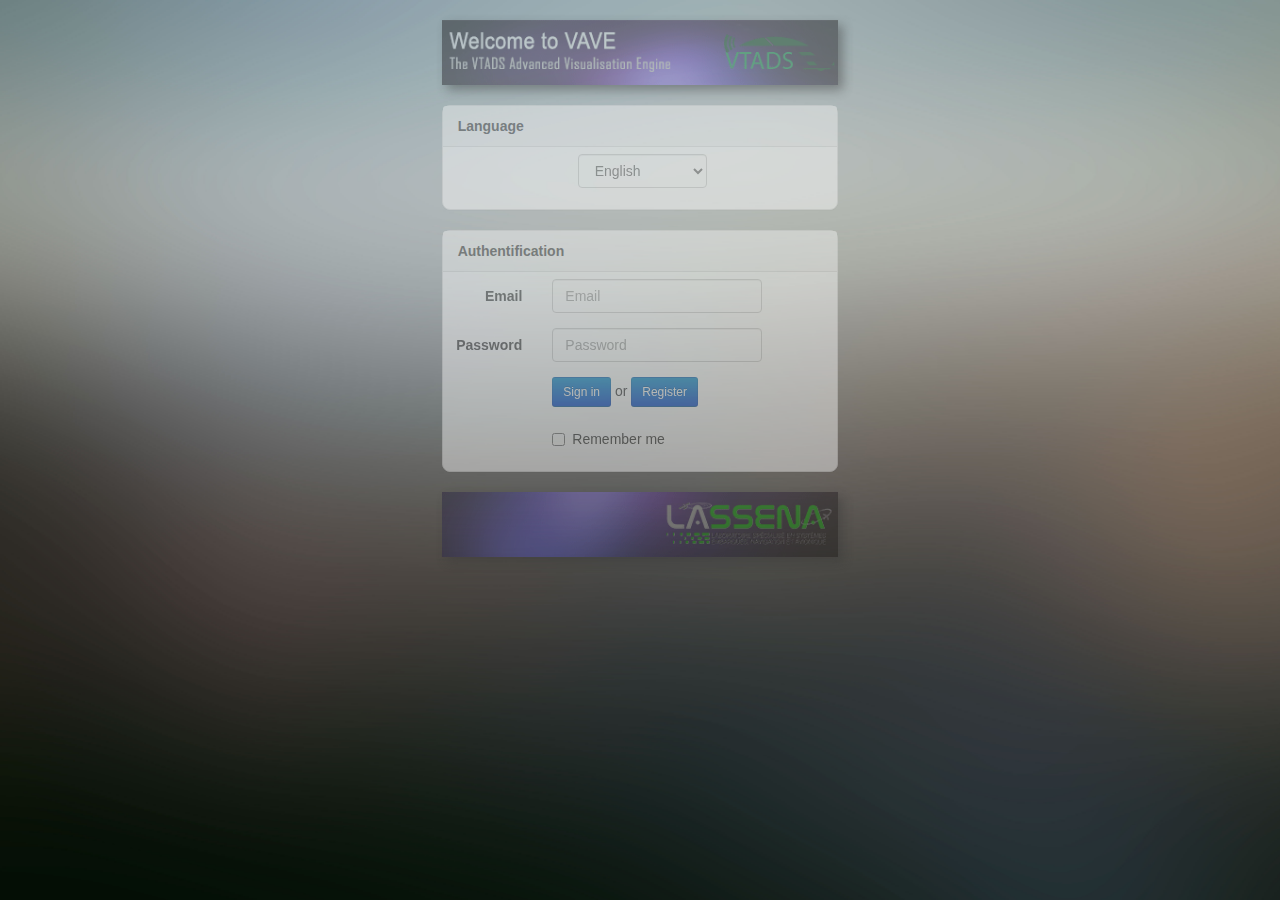
<file: index.html>
<! DOCTYPE html>
<html>
<head>
    <title>login</title>
    <meta charset="utf-8" name="viewport" content="width=device-width, initial-scale=1.0">


    <link rel="stylesheet" href="bootstrap-v3/css/bootstrap.css"/>
    <link rel="stylesheet" href="CSS/stylesheets/styles.css"/>
    <script src="http://ajax.googleapis.com/ajax/libs/jquery/1.11.0/jquery.min.js"></script>
    <script type="text/javascript" src="form/vendor/bootstrap/js/bootstrap.min.js"></script>



    <script>
        $(document).ready(function(){

            $(".hidden_row").fadeIn(1500)
        });
    </script>
</head>



<body class="login">


<div class="container-fluid vcenter">








    <div class="row hidden_row" style="display:none;  margin-top:20px;" id="language">
        <div class="col-sm-4 col-sm-offset-4">
            <img src="pictures/head.png" style=" box-shadow: 5px 5px 10px #383838;" class="img-responsive" alt="Responsive image">
            <br>
            <div class="panel panel-sm panel-default" style="">
                <div class="panel-heading"> <strong class="">Language</strong> </div>

                <div class="panel-body" >
                    <form class="form-horizontal" role="form">

                        <select class="selector" style="margin-left:128px;">
                            <option>English</option>
                            <option>French</option>
                        </select>
                    </form>
                </div>

            </div>
        </div>
    </div>




    <div class="row hidden_row" style="display:none;" id="authentification">
        <div class="col-sm-4 col-sm-offset-4">
            <div class="panel panel-default" style="">

                <div class="panel-heading"> <strong class="">Authentification</strong></div>



                <div class="panel-body" >

                    <form class="form-horizontal" role="form">
                        <div class="form-group">
                            <label for="login" class="col-sm-3 control-label">Email</label>
                            <div class="col-sm-7">
                                <input class="form-control" id="login" placeholder="Email" required="" type="email">
                            </div>
                        </div>


                        <div class="form-group">
                            <label for="inputPassword3" class="col-sm-3 control-label">Password</label>
                            <div class="col-sm-7">
                                <input class="form-control" id="inputPassword3" placeholder="Password" required="" type="password">
                            </div>
                        </div>



                        <div class="form-group last">
                            <div class="col-sm-offset-3 col-sm-9">
                                <a href="dashboard.html"  <button type="submit" class="btn btn-primary btn-sm">Sign in</button> </a> or
                                <a href="registration.html"  <button type="submit" class="btn btn-primary btn-sm" id="register">Register</button></a>
                            </div>
                        </div>



                        <div class="form-group">
                            <div class="col-sm-offset-3 col-sm-9">
                                <div class="checkbox">
                                    <label>
                                        <input  type="checkbox">Remember me</label>
                                </div>
                            </div>

                        </div>

                    </form>
                </div>



            </div>
            <a href="http://profs.etsmtl.ca/rlandry/lassena/accueil.asp"  target=_blank> <img src="pictures/foot.png" class="img-responsive" style="box-shadow: 5px 5px 10px #383838;"></a>

        </div>
    </div>





</body>

</html>
</file>
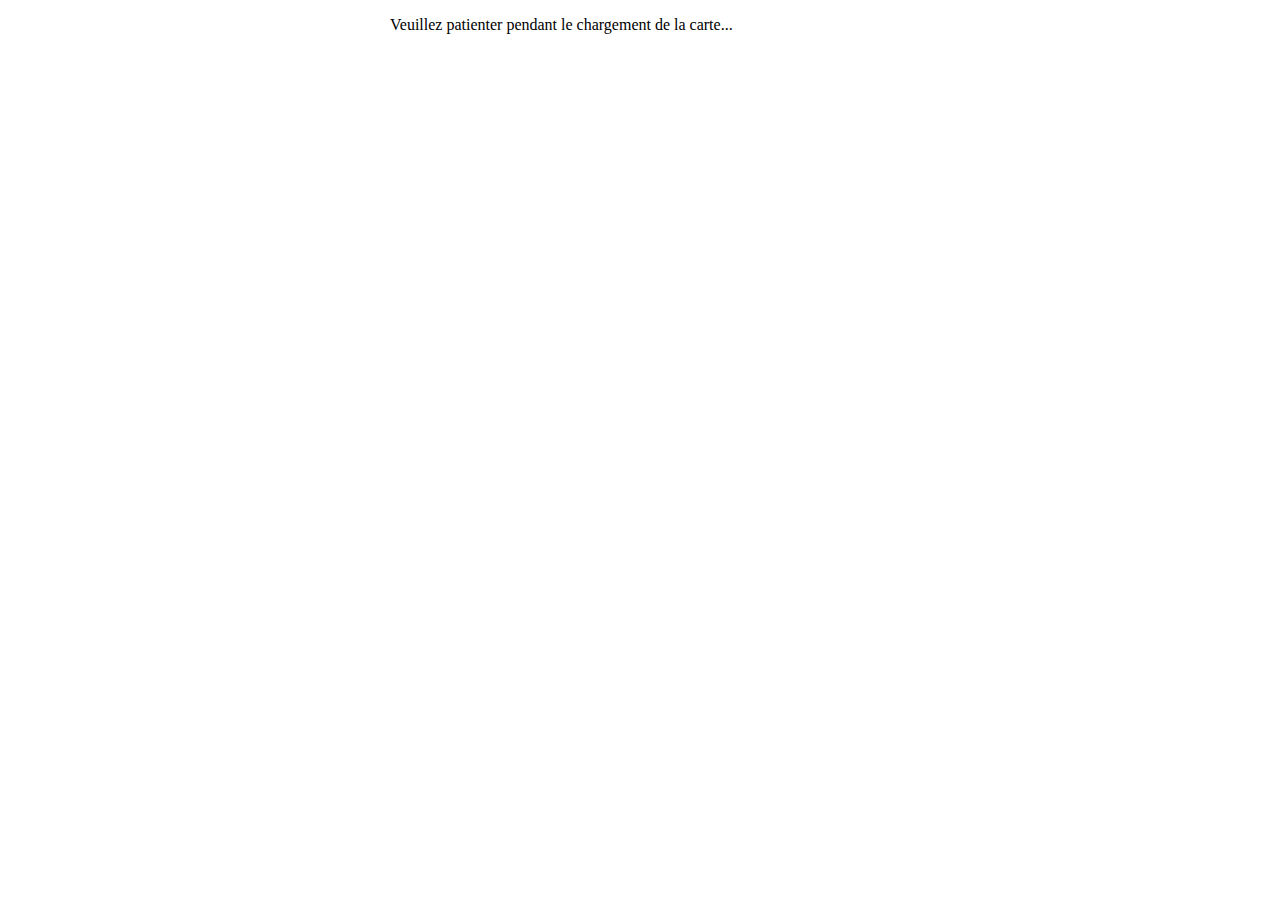
<file: googlemap/index.html>
<!DOCTYPE html> 
<html>
  <head>
    <meta http-equiv="Content-Type" content="text/html; charset=utf-8">
    <title>Google Map Api v3</title>
    <link rel="stylesheet" href="jquery-ui-1.8.12.custom.css" type="text/css" /> 
  </head>
  <style type="text/css">
    #container{position:relative;width:990px;margin:auto;}
    #container #map{width:500px;height:500px;margin:auto;}
  </style>
  <body>
    <div id="container">
        <div id="map">
            <p>Veuillez patienter pendant le chargement de la carte...</p>
        </div>
    </div>
    
    <!-- Include Javascript -->
    <script type="text/javascript" src="jquery.min.js"></script>
    <script type="text/javascript" src="jquery-ui-1.8.12.custom.min.js"></script>
    <script type="text/javascript" src="http://maps.google.com/maps/api/js?sensor=false"></script>
    <script type="text/javascript" src="functions.js"></script>
  </body>
</html>
</file>
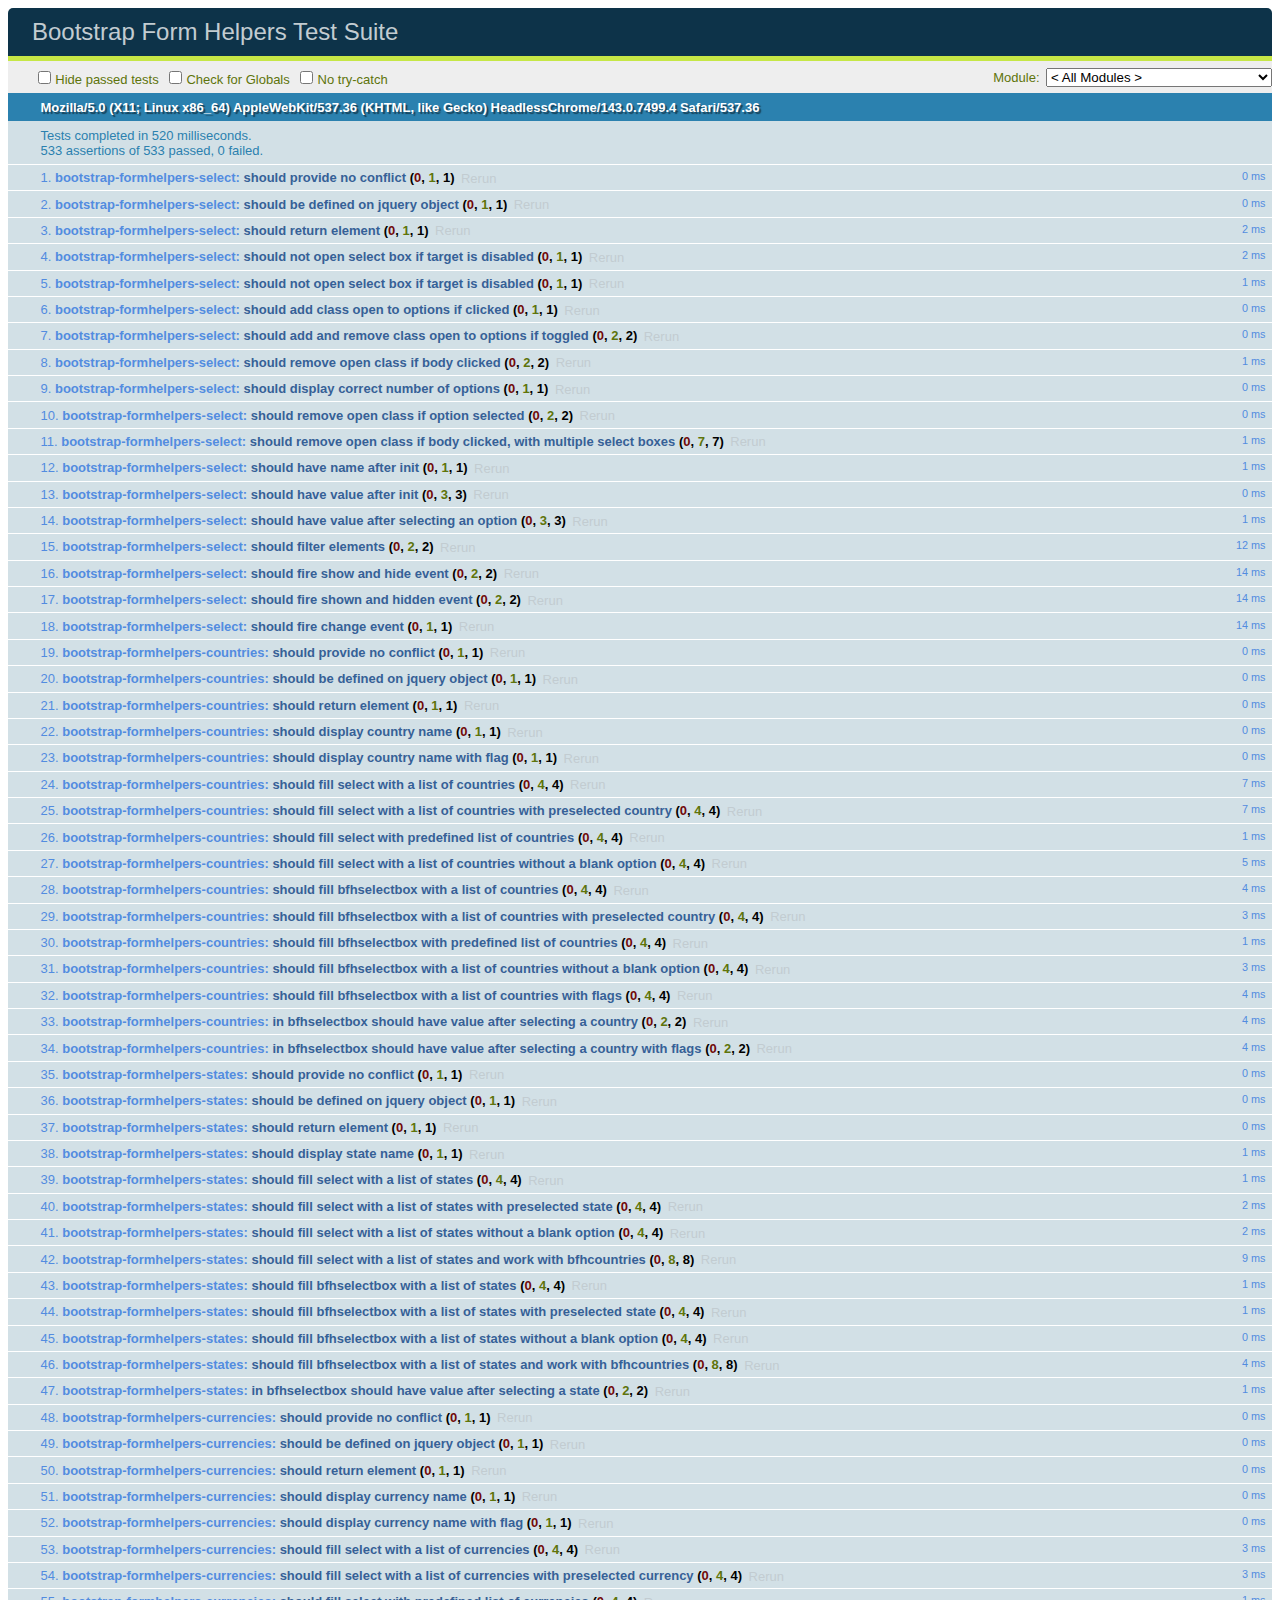
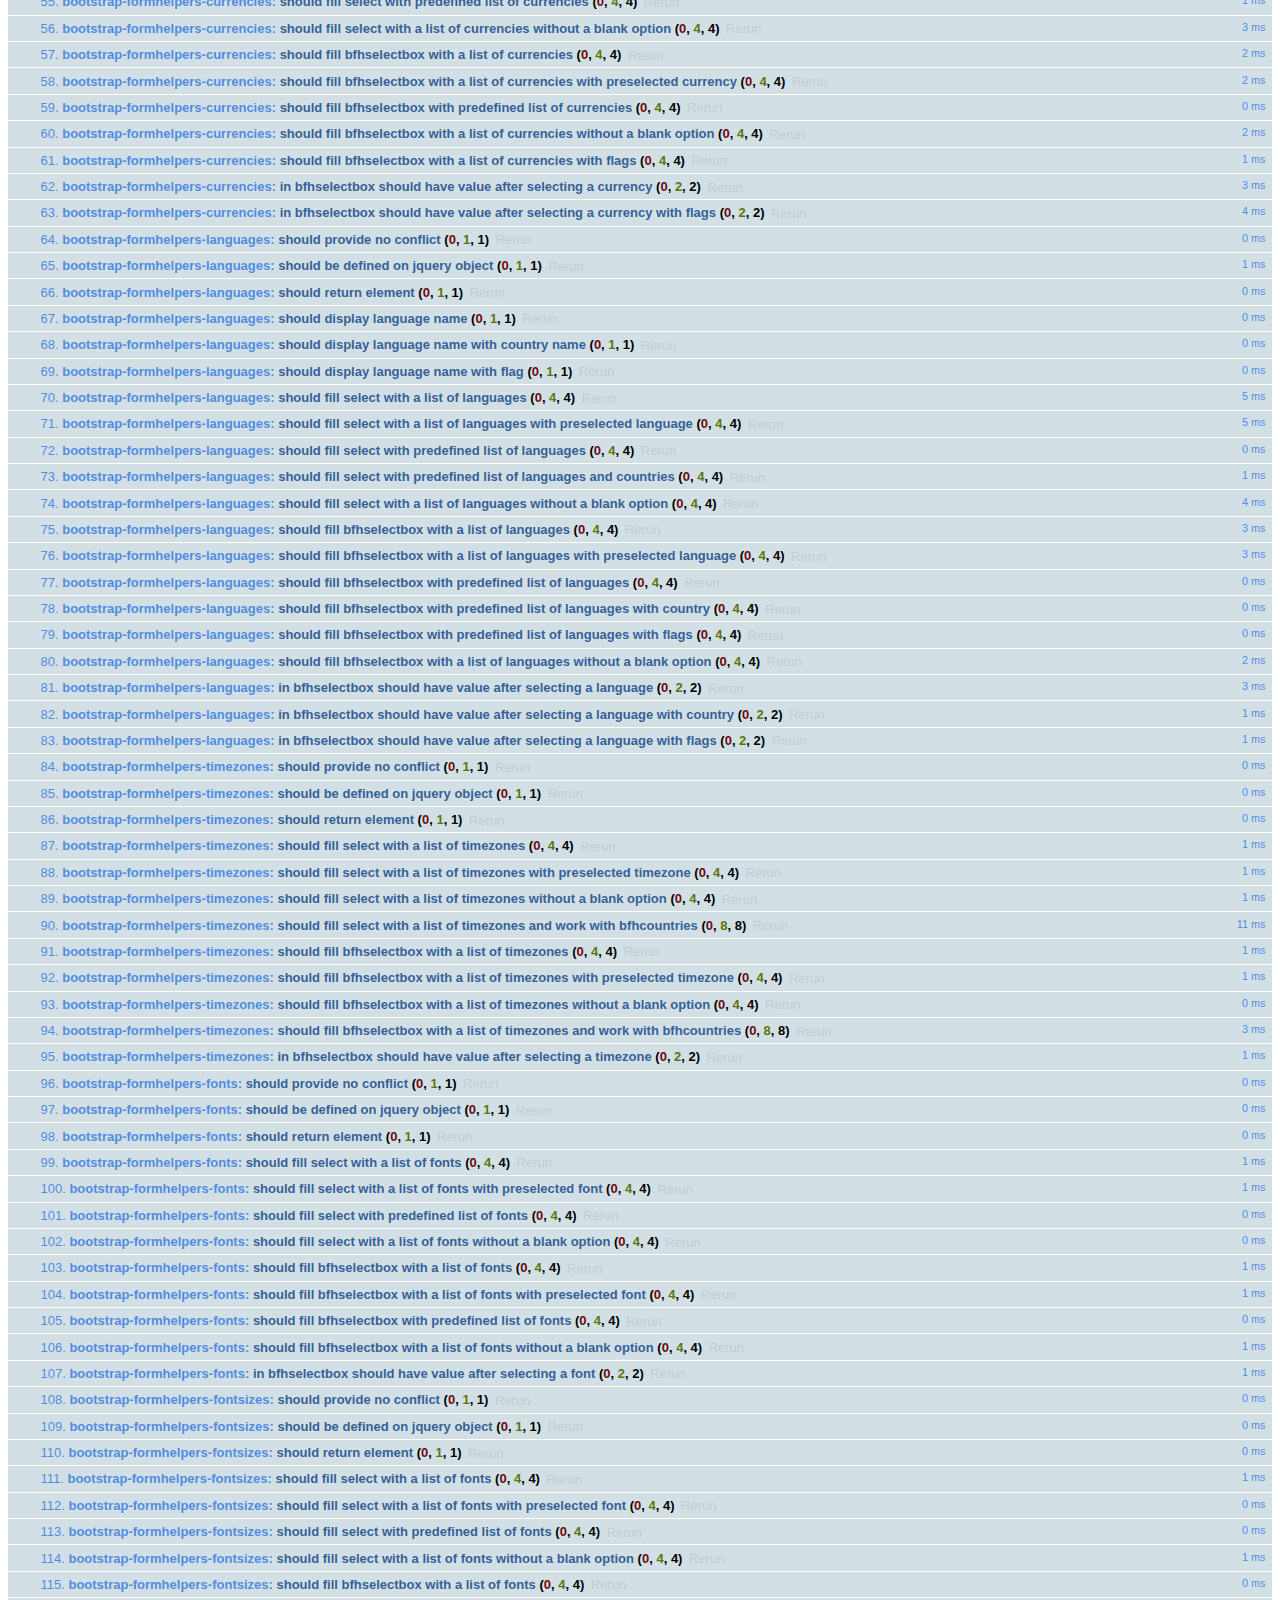
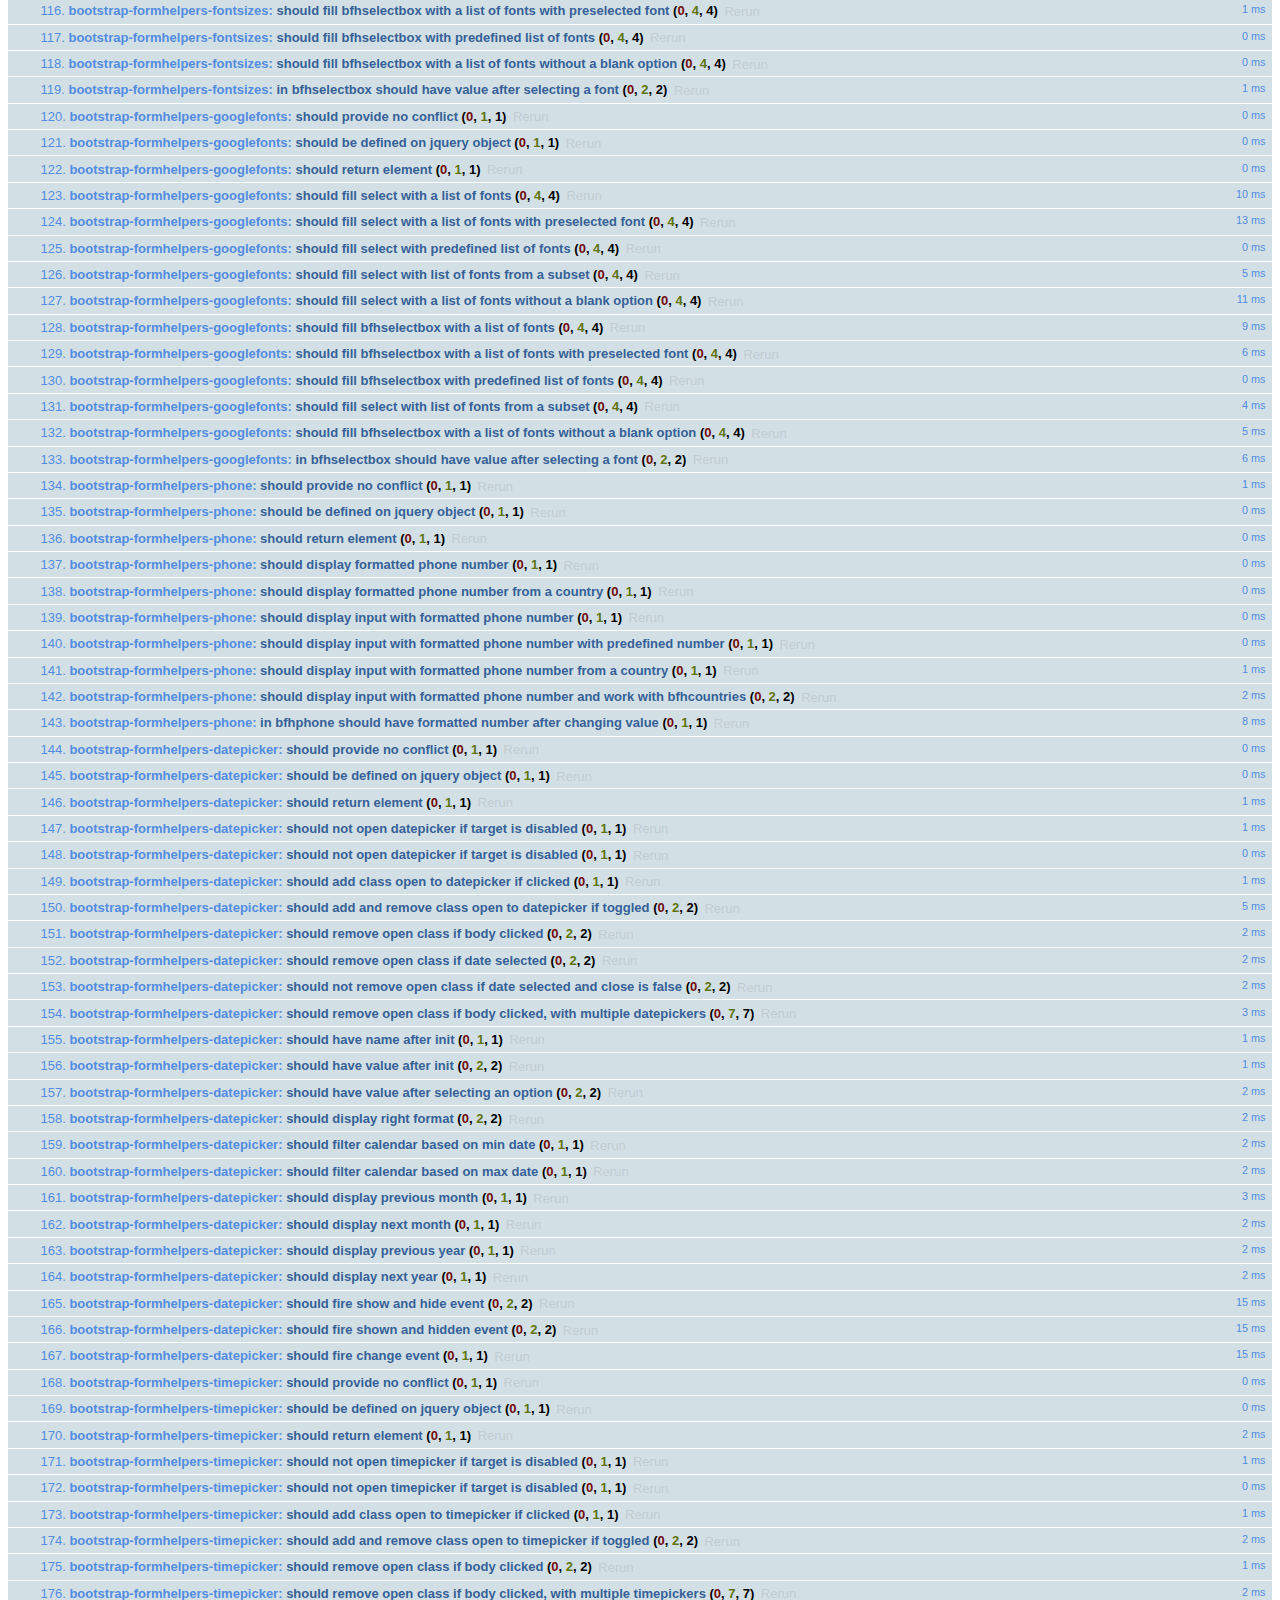
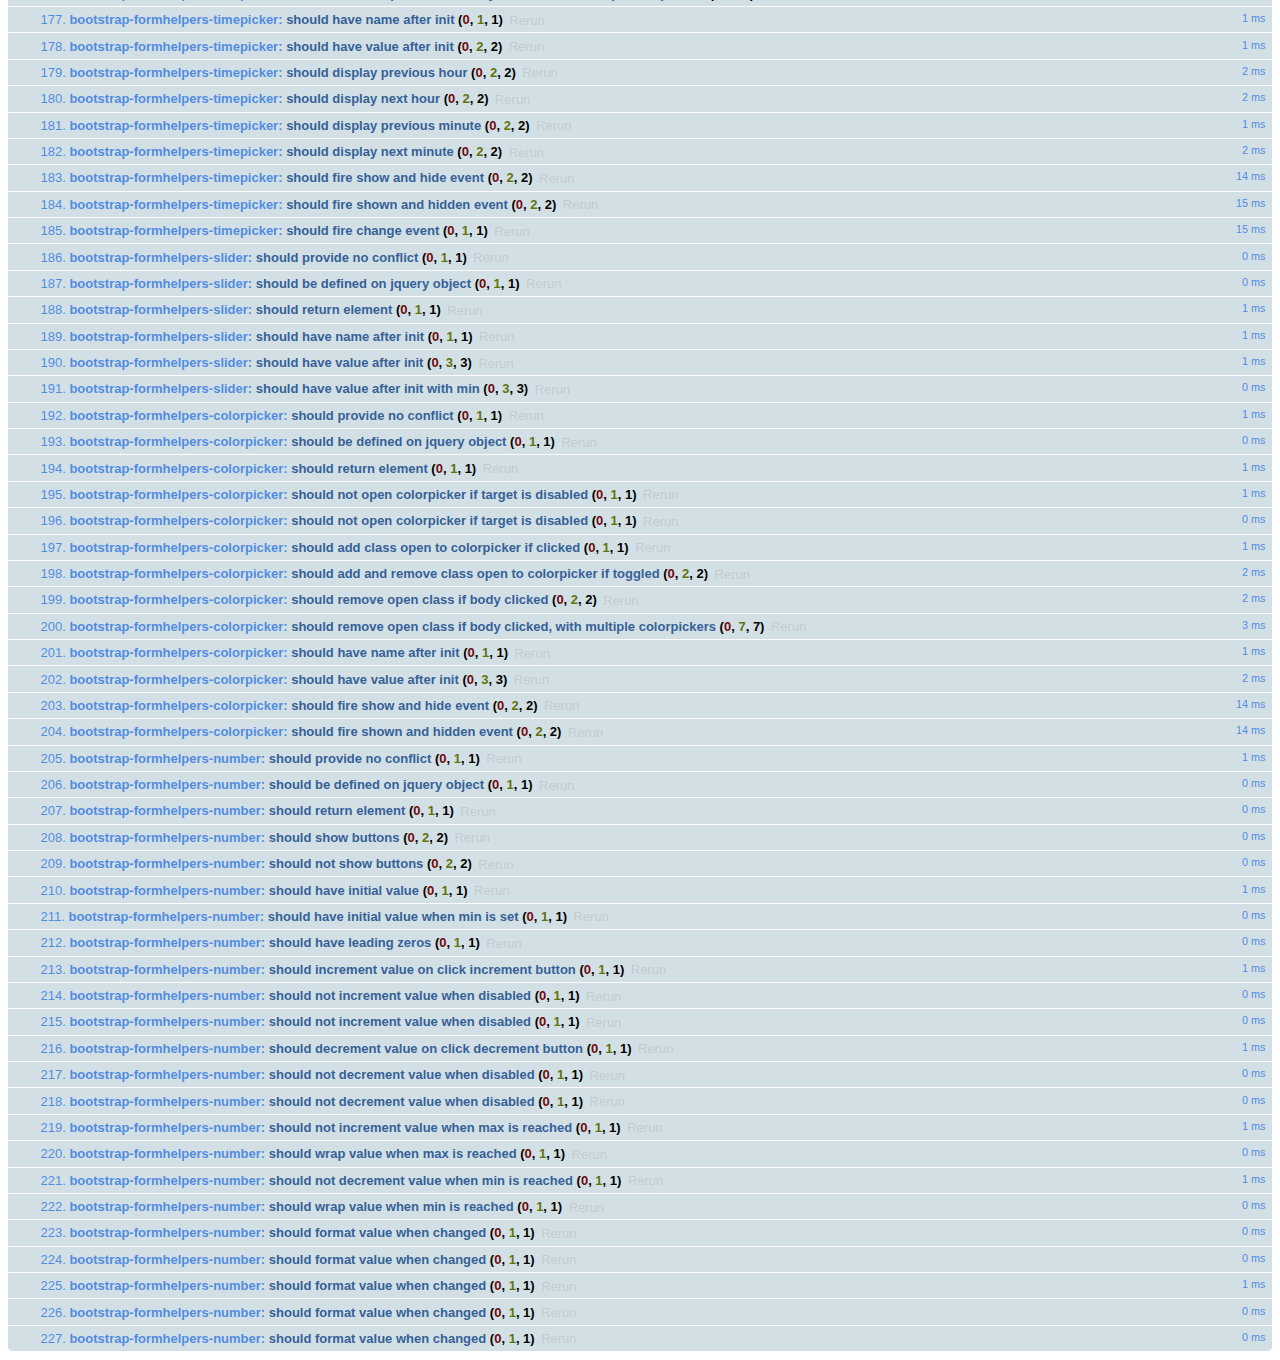
<file: form/formhelper/js/tests/index.html>
<!DOCTYPE HTML>
<html>
<head>
  <title>Bootstrap Form Helpers Test Suite</title>

  <!-- jquery -->
  <script src="vendor/js/jquery-1.10.2.js"></script>

  <!-- qunit -->
  <link rel="stylesheet" href="vendor/css/qunit-1.12.0.css" media="screen">
  <script src="vendor/js/qunit-1.12.0.js"></script>

  <!-- language files -->
  <script src="../../js/lang/en_US/bootstrap-formhelpers-countries.en_US.js"></script>
  <script src="../../js/lang/en_US/bootstrap-formhelpers-states.en_US.js"></script>
  <script src="../../js/lang/en_US/bootstrap-formhelpers-currencies.en_US.js"></script>
  <script src="../../js/lang/en_US/bootstrap-formhelpers-languages.en_US.js"></script>
  <script src="../../js/lang/en_US/bootstrap-formhelpers-timezones.en_US.js"></script>
  <script src="../../js/lang/en_US/bootstrap-formhelpers-fonts.en_US.js"></script>
  <script src="../../js/lang/en_US/bootstrap-formhelpers-fontsizes.en_US.js"></script>
  <script src="../../js/lang/en_US/bootstrap-formhelpers-googlefonts.en_US.js"></script>
  <script src="../../js/lang/en_US/bootstrap-formhelpers-phone.en_US.js"></script>
  <script src="../../js/lang/en_US/bootstrap-formhelpers-datepicker.en_US.js"></script>
  <script src="../../js/lang/en_US/bootstrap-formhelpers-timepicker.en_US.js"></script>
  
  <!-- plugin sources -->
  <script src="../../js/bootstrap-formhelpers-selectbox.js"></script>
  <script src="../../js/bootstrap-formhelpers-countries.js"></script>
  <script src="../../js/bootstrap-formhelpers-states.js"></script>
  <script src="../../js/bootstrap-formhelpers-currencies.js"></script>
  <script src="../../js/bootstrap-formhelpers-languages.js"></script>
  <script src="../../js/bootstrap-formhelpers-timezones.js"></script>
  <script src="../../js/bootstrap-formhelpers-fonts.js"></script>
  <script src="../../js/bootstrap-formhelpers-fontsizes.js"></script>
  <script src="../../js/bootstrap-formhelpers-googlefonts.js"></script>
  <script src="../../js/bootstrap-formhelpers-phone.js"></script>
  <script src="../../js/bootstrap-formhelpers-datepicker.js"></script>
  <script src="../../js/bootstrap-formhelpers-timepicker.js"></script>
  <script src="../../js/bootstrap-formhelpers-slider.js"></script>
  <script src="../../js/bootstrap-formhelpers-colorpicker.js"></script>
  <script src="../../js/bootstrap-formhelpers-number.js"></script>

  <!-- unit tests -->
  <script src="unit/bootstrap-formhelpers-selectbox.js"></script>
  <script src="unit/bootstrap-formhelpers-countries.js"></script>
  <script src="unit/bootstrap-formhelpers-states.js"></script>
  <script src="unit/bootstrap-formhelpers-currencies.js"></script>
  <script src="unit/bootstrap-formhelpers-languages.js"></script>
  <script src="unit/bootstrap-formhelpers-timezones.js"></script>
  <script src="unit/bootstrap-formhelpers-fonts.js"></script>
  <script src="unit/bootstrap-formhelpers-fontsizes.js"></script>
  <script src="unit/bootstrap-formhelpers-googlefonts.js"></script>
  <script src="unit/bootstrap-formhelpers-phone.js"></script>
  <script src="unit/bootstrap-formhelpers-datepicker.js"></script>
  <script src="unit/bootstrap-formhelpers-timepicker.js"></script>
  <script src="unit/bootstrap-formhelpers-slider.js"></script>
  <script src="unit/bootstrap-formhelpers-colorpicker.js"></script>
  <script src="unit/bootstrap-formhelpers-number.js"></script>

</head>
<body>
  <div id="qunit"></div>
  <div id="qunit-fixture"></div>
</body>
</html>
</file>
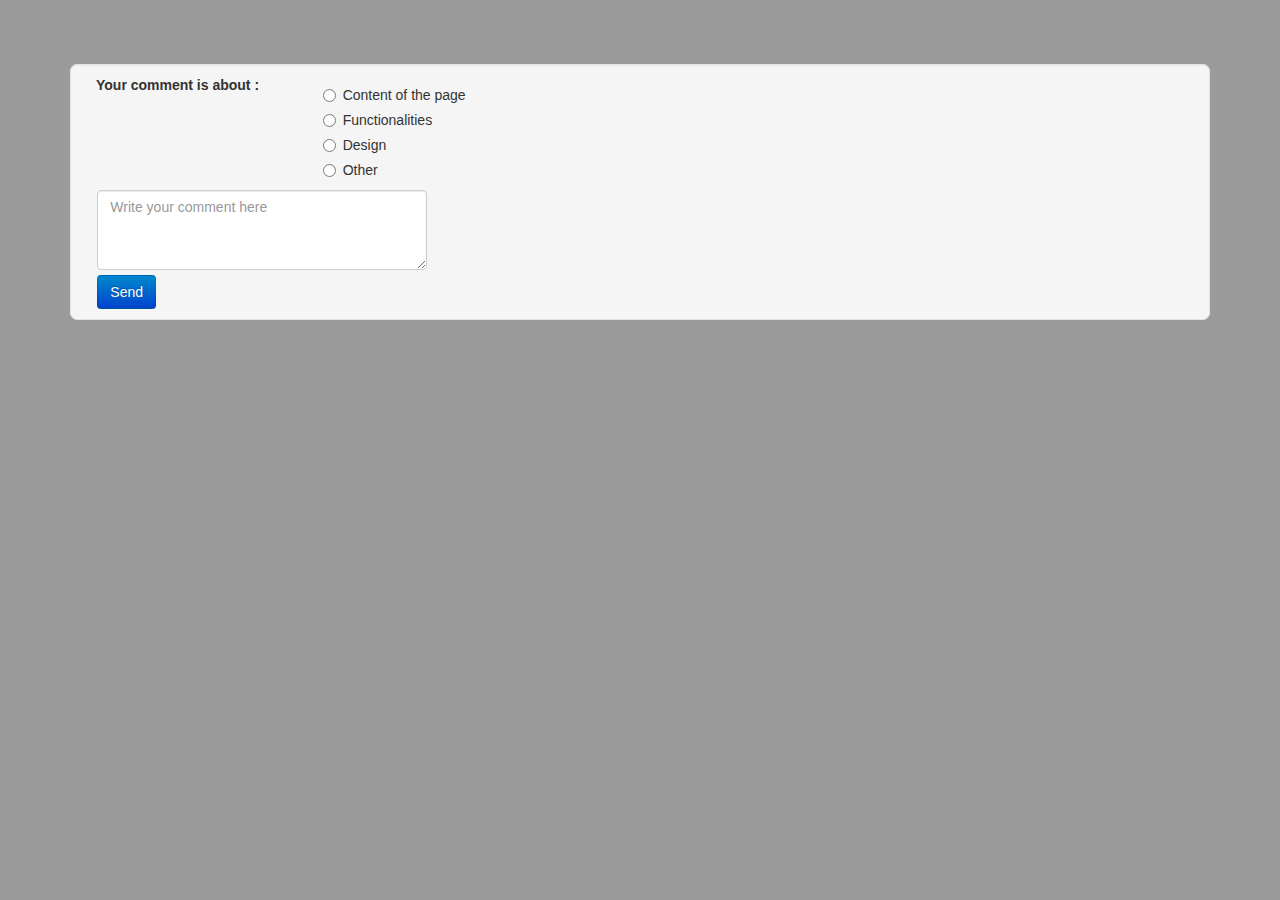
<file: comments.html>
<!DOCTYPE html>
<html>


<head>
    <title>Comments</title>


    <meta charset="utf-8">
    <meta name="viewport" content="width=device-width, initial-scale=1.0">

    <link rel="stylesheet" href="bootstrap-v3/css/bootstrap.css"/>
    <link rel="stylesheet" href="CSS/stylesheets/styles.css"/>

    <script src="http://ajax.googleapis.com/ajax/libs/jquery/1.11.0/jquery.min.js"></script>
    <script src="bootstrap-v3/js/bootstrap.js"></script>


</head>
<body class="comments">

<div class="container" style="margin-top:5%;">
    <div class="well well-sm">
        <div class="row" >
            <div class="col-md-6">
                <div class="form-group">

                    <label class="col-md-5 control-label">Your comment is about :</label>
                    <div class="col-lg-4">

                        <div class="radio">
                            <label>
                                <input type="radio" name="optionsRadios" id="optionsRadios1" value="option1"/> Content of the page
                            </label>
                        </div>
                        <div class="radio">
                            <label>
                                <input type="radio" name="optionsRadios" id="optionsRadios2" value="option2"/> Functionalities
                            </label>
                        </div>
                        <div class="radio">
                            <label>
                                <input type="radio" name="optionsRadios" id="optionsRadios3" value="option3"/> Design
                            </label>
                        </div>

                        <div class="radio">
                            <label>
                                <input type="radio" name="optionsRadios" id="optionsRadios4" value="option4"/> Other
                            </label>
                        </div>
                    </div>
                </div>
            </div>
        </div>



        <div class="row">
            <div class="col-lg-6">
                <textarea class="form-control" rows="5" name="desc" style="width:330px; height:80px;margin-left:3%;" placeholder="Write your comment here"></textarea>
                <button class="btn btn-primary" id="send" style="margin-left:3%;margin-top:1%;">Send</button>

            </div>
        </div>
    </div>
</div>


</body>
</html>
</file>
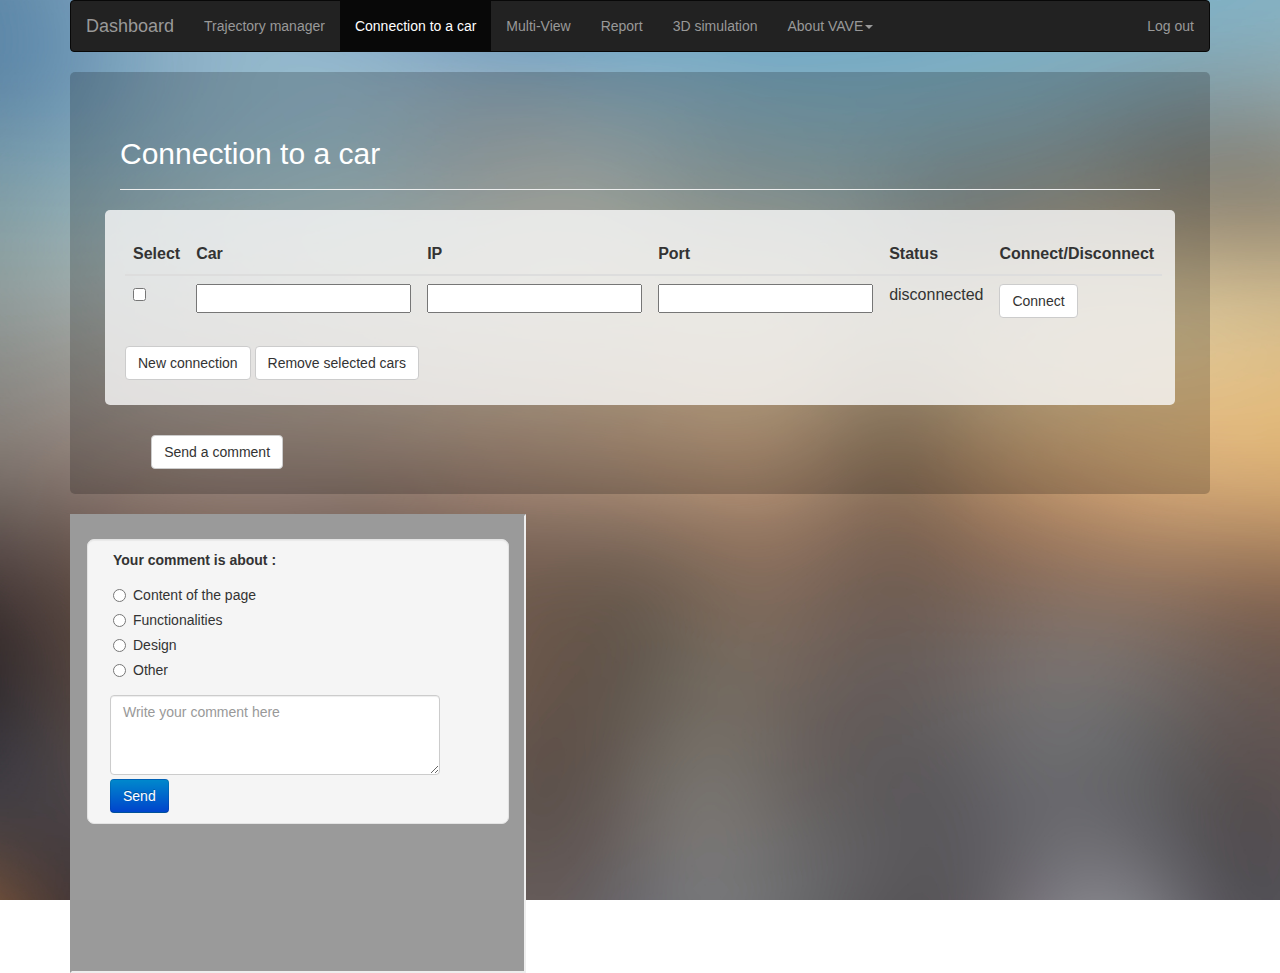
<file: connect.html>
<! DOCTYPE html>
<html>

<!--
This is the page called "Connect to a car" on the navbar. 
-->

<head>

    <title>Connection to a car</title>

    <!--Integration of css and js files -->

    <link rel="stylesheet" href="bootstrap-v3/css/bootstrap.css"/>
    <link rel="stylesheet" href="form/src/css/bootstrapValidator.css"/>
    <link rel="stylesheet" href="form/datepicker/css/datepicker.css"/>

    <link rel="stylesheet" href="CSS/stylesheets/styles.css"/>

    <script type="text/javascript" src="form/vendor/jquery/jquery-1.10.2.min.js"></script>
    <script type="text/javascript" src="form/vendor/bootstrap/js/bootstrap.min.js"></script>
    <script type="text/javascript" src="form/dist/js/bootstrapValidator.js"></script>
    <script src="http://gregpike.net/demos/bootstrap-file-input/bootstrap.file-input.js.pagespeed.jm.IdmWcpRIii.js"></script>
    <script type="text/javascript" src="form/datepicker/js/bootstrap-datepicker.js"></script>

    <script src="js/add_remove_rows.js" ></script>



    <script>
        $(document).ready(function(){
            $("#hidden_table").toggle(500);

        });

        $("#add_comment").click(function(){
            $("#iframe").show();
        });

    </script>

</head>

<body>


<div class="container">
    <nav class="navbar navbar-inverse">

        <!-- Brand and toggle get grouped for better mobile display -->
        <div class="navbar-inner">
            <button type="button" class="navbar-toggle" data-toggle="collapse" data-target="#bs-example-navbar-collapse-1">
                <span class="sr-only">Toggle navigation</span>
                <span class="icon-bar"></span>
                <span class="icon-bar"></span>
                <span class="icon-bar"></span>
            </button>
            <a class="navbar-brand" href="dashboard.html">Dashboard</a>
        </div>

        <!-- Collect the nav links, forms, and other content for toggling -->
        <div class="collapse navbar-collapse" id="bs-example-navbar-collapse-1">
            <ul class="nav navbar-nav">
                <li><a href="trajectory_manager.html">Trajectory manager</a></li>
                <li class="active"><a href="#">Connection to a car</a></li>

                <li><a href="#">Multi-View</a></li>
                <li><a href="form.html">Report</a></li>
                <li><a href="#">3D simulation</a></li>
                <li class="dropdown">
                    <a href="#" class="dropdown-toggle" data-toggle="dropdown">About VAVE<b class="caret"></b></a>
                    <ul class="dropdown-menu">
                        <li><a href="#">Readme</a></li>
                        <li><a href="contact.html">Contact us</a></li>
                        <li><a href="config.html">Configuration</a></li>

                    </ul>
                </li>
            </ul>
            <!-- <form class="navbar-form navbar-left" role="search">
               <div class="form-group">
                 <input type="text" class="form-control" placeholder="Search">
               </div>
               <button type="submit" class="btn btn-default">Submit</button>
             </form> -->
            <ul class="nav navbar-nav navbar-right">
                <li><a href="#">Log out</a></li>

            </ul>
        </div><!-- /.navbar-collapse -->

    </nav>

    <!--END OF NAVBAR-->



    <div class="box">
        <div class="page-header">

            <h2>Connection to a car</h2>


        </div>
        <div class="row" id="hidden_table" style="display:none;">
            <div class="box2">
                <div class="table-responsive">
                    <table class="table" id="mytable">
                        <thead>
                        <tr>
                            <th>Select</th>
                            <th>Car</th>
                            <th>IP</th>
                            <th>Port</th>
                            <th>Status</th>
                            <th>Connect/Disconnect</th>

                        </tr>
                        </thead>
                        <tbody>
                        <tr>
                            <td><input type="checkbox"></td>
                            <td><input type="text"  value="" placeholder=" " ></td>
                            <td><input type="text"  value="" placeholder=" " ></td>
                            <td><input type="text"  value="" placeholder=" " ></td>
                            <td>disconnected</td>
                            <td><button class="btn btn-default" >Connect</button></td>


                        </tr>

                        </tbody>
                    </table>

                    <button class="btn btn-default" onClick="AddOneRow()">New connection</button>
                    <td><button class="btn btn-default" onClick="DeleteOneRow()">Remove selected cars</button></td>

                </div>
            </div>


        </div>
        <button class="btn btn-default" id="add_comment" style="margin-left:3%;margin-top:1%;">Send a comment</button>
    </div>

    <iframe id="iframe" src="comments.html" height="51%" width="40%"  style=""> </iframe>


</div> <!--Container-->
</body>
</html>
</file>
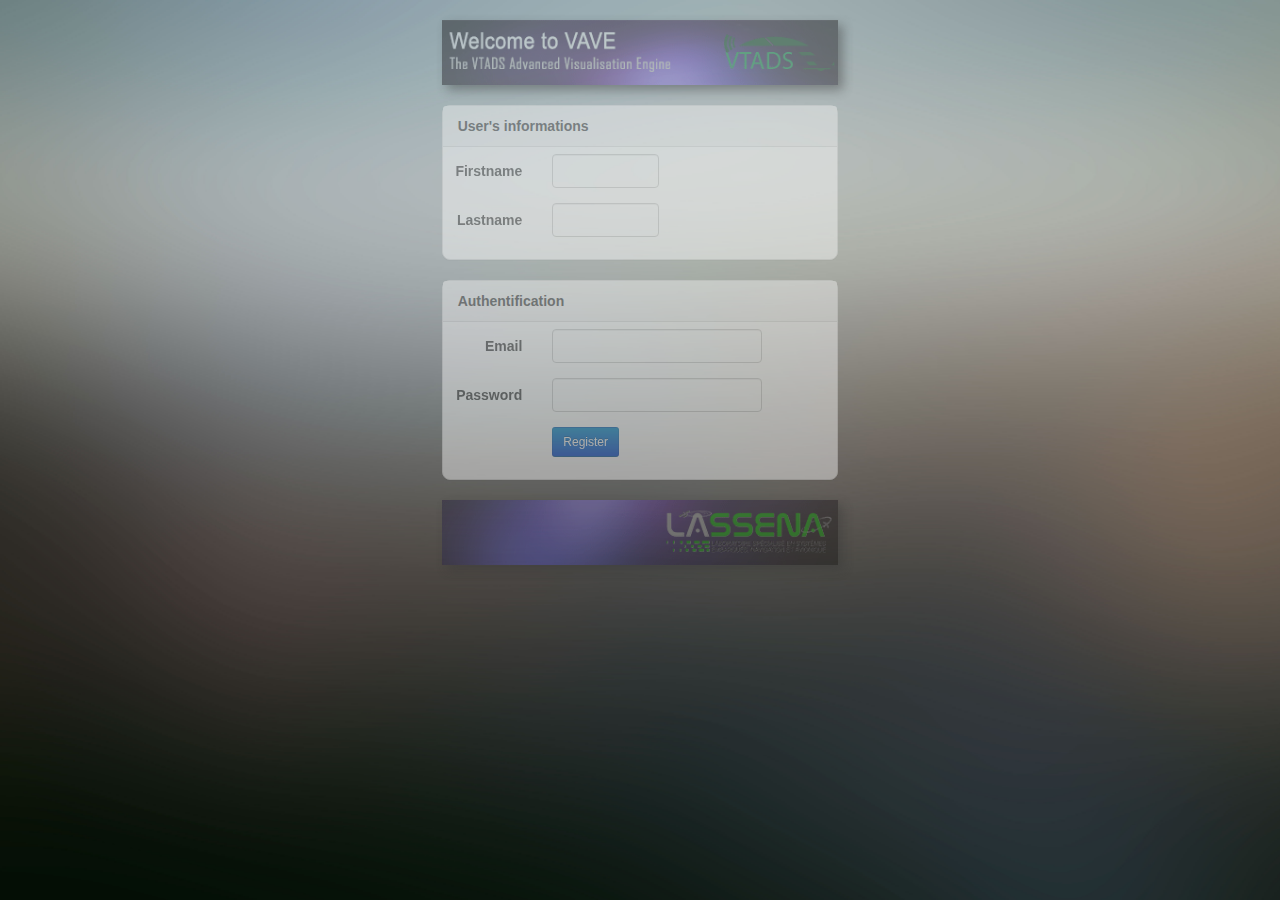
<file: registration.html>
<! DOCTYPE html>
<html>
<head>
    <title>login</title>
    <meta charset="utf-8" name="viewport" content="width=device-width, initial-scale=1.0">


    <link rel="stylesheet" href="bootstrap-v3/css/bootstrap.css"/>
    <link rel="stylesheet" href="form/src/css/bootstrapValidator.css"/>
    <link rel="stylesheet" href="CSS/stylesheets/styles.css"/>
    <script src="http://ajax.googleapis.com/ajax/libs/jquery/1.11.0/jquery.min.js"></script>
    <script type="text/javascript" src="form/dist/js/bootstrapValidator.js"></script>
    <script type="text/javascript" src="form/vendor/bootstrap/js/bootstrap.min.js"></script>



    <script>
        $(document).ready(function(){


            $(".head").fadeIn();

            $(".foot").fadeIn();

            $(".hidden_row").fadeIn(1500)
            /* setTimeout('$(".hidden_row").css({ "display": "block", "opacity": "0" }).animate({ "opacity": "1" }, 1000);', 800)*/

        });

    </script>


</head>



<body class="registration">


<div class="container-fluid vcenter">








    <div class="row hidden_row" style="display:none;  margin-top:20px;" id="language">
        <div class="col-sm-4 col-sm-offset-4">
            <img src="pictures/head.png" style=" box-shadow: 5px 5px 10px #383838;" class="img-responsive" alt="Responsive image"><br>
            <div class="panel panel-sm panel-default" style="">
                <div class="panel-heading"> <strong class="">User's informations</strong>

                </div>
                <div class="panel-body" >
                    <form class="form-horizontal" role="form">

                        <div class="form-group">
                            <label class="col-lg-3 control-label">Firstname</label>
                            <div class="col-lg-4">
                                <input  class="form-control" type="text" name="firstname" value="" placeholder=" " >
                            </div>
                        </div>

                        <div class="form-group">
                            <label class="col-lg-3 control-label">Lastname</label>
                            <div class="col-lg-4">
                                <input  class="form-control" type="text" name="lastname" value="" placeholder=" " >
                            </div>
                        </div>

                    </form>
                </div>

            </div>
        </div>
    </div>



    <div class="row hidden_row" style="display:none;" id="authentification">
        <div class="col-sm-4 col-sm-offset-4">
            <div class="panel panel-default" style="">
                <div class="panel-heading"> <strong class="">Authentification</strong>

                </div>
                <div class="panel-body" >
                    <form class="form-horizontal" role="form">
                        <div class="form-group">
                            <label for="login" class="col-sm-3 control-label">Email</label>
                            <div class="col-sm-7">
                                <input class="form-control" id="login" placeholder="" required="" type="email">
                            </div>
                        </div>
                        <div class="form-group">
                            <label for="inputPassword3" class="col-sm-3 control-label">Password</label>
                            <div class="col-sm-7">
                                <input class="form-control" id="inputPassword3" placeholder="" required="" type="password">
                            </div>
                        </div>


                        <div class="form-group last">
                            <div class="col-sm-offset-3 col-sm-9">
                                <button type="submit" class="btn btn-primary btn-sm" id="register">Register</button>
                            </div>


                        </div>

                    </form>
                </div>



            </div>
            <a href="http://profs.etsmtl.ca/rlandry/lassena/accueil.asp"  target=_blank> <img src="pictures/foot.png" class="img-responsive" style="box-shadow: 5px 5px 10px #383838;"></a>

        </div>
    </div>

    <script src="form/validator.js"></script>
</body>

</html>
</file>
<file: CSS/stylesheets/styles.css>
.bar{                 /*PROGRESS BAR*/

    margin-top: 5px;
}


.login{

    background-image: url(../../pictures/sunset.jpg);
}


.registration{

    background-image: url(../../pictures/sunset.jpg);
}

.comments{

    background-image: url(../../pictures/grey.png);
}

h1,h3{

    color: white;

}


h2{
    text-align: left;
    color:white;
    font-family: Helvetica;

}

#canvas{

    background-color: rgba(255,255,255, 0.3);

    border-radius: 9px;
    /* padding: 10px;*/
    margin-left: 180px;
}



.jumbotron{

    background-image: url("../../pictures/jumbo.jpg");
    /* box-shadow: 2px 2px 4px black; */
    background-size: 135%;
    background-position:0px -50px;
    padding: 0.5em 0.6em 0.5em 0.6em;
}

#text{                  /*Text VTADS description in index.html*/
    color: white;

    border-radius: 5px;
    border-color: black;
    background-image: url("../../pictures/crash.jpg");
    background-size: 180%;
    background-position: 35% 20%;
    padding:5px 16px;
    box-shadow: 2px 2px 4px black;


}

#text2{             /*Text VAVE/LASSENA description in index.html*/
    color: white;

    border-radius: 5px;
    border-color: black;
    background-image: url("../../pictures/data.jpg");
    background-size: 180%;
    background-position: 35% 20%;
    padding:5px 16px;
    box-shadow: 2px 2px 4px black;


}

hr {
    border-color: white;
    max-width: 900px;
}





body{              /*Background form.html*/
    background-image: url("../../pictures/city.jpg");
    background-attachment:fixed;
    /* background-size: 140%;*/
    background-position: 0% 0%;
    background-size: cover;
}





footer{

    margin-top: 180px;

    border-color: black;
}


.image span {               /*Size max*/
    visibility: hidden;
    font-size: 85%;
}

.image img:hover + span {   /*display size max*/
    visibility: visible;
}

.image{        /*size max image*/

    margin-top: 0px;
    margin-right: 17px;
}
</file>
<file: form/formhelper/js/tests/vendor/css/qunit-1.12.0.css>
/**
 * QUnit v1.12.0 - A JavaScript Unit Testing Framework
 *
 * http://qunitjs.com
 *
 * Copyright 2012 jQuery Foundation and other contributors
 * Released under the MIT license.
 * http://jquery.org/license
 */

/** Font Family and Sizes */

#qunit-tests, #qunit-header, #qunit-banner, #qunit-testrunner-toolbar, #qunit-userAgent, #qunit-testresult {
	font-family: "Helvetica Neue Light", "HelveticaNeue-Light", "Helvetica Neue", Calibri, Helvetica, Arial, sans-serif;
}

#qunit-testrunner-toolbar, #qunit-userAgent, #qunit-testresult, #qunit-tests li { font-size: small; }
#qunit-tests { font-size: smaller; }


/** Resets */

#qunit-tests, #qunit-header, #qunit-banner, #qunit-userAgent, #qunit-testresult, #qunit-modulefilter {
	margin: 0;
	padding: 0;
}


/** Header */

#qunit-header {
	padding: 0.5em 0 0.5em 1em;

	color: #8699a4;
	background-color: #0d3349;

	font-size: 1.5em;
	line-height: 1em;
	font-weight: normal;

	border-radius: 5px 5px 0 0;
	-moz-border-radius: 5px 5px 0 0;
	-webkit-border-top-right-radius: 5px;
	-webkit-border-top-left-radius: 5px;
}

#qunit-header a {
	text-decoration: none;
	color: #c2ccd1;
}

#qunit-header a:hover,
#qunit-header a:focus {
	color: #fff;
}

#qunit-testrunner-toolbar label {
	display: inline-block;
	padding: 0 .5em 0 .1em;
}

#qunit-banner {
	height: 5px;
}

#qunit-testrunner-toolbar {
	padding: 0.5em 0 0.5em 2em;
	color: #5E740B;
	background-color: #eee;
	overflow: hidden;
}

#qunit-userAgent {
	padding: 0.5em 0 0.5em 2.5em;
	background-color: #2b81af;
	color: #fff;
	text-shadow: rgba(0, 0, 0, 0.5) 2px 2px 1px;
}

#qunit-modulefilter-container {
	float: right;
}

/** Tests: Pass/Fail */

#qunit-tests {
	list-style-position: inside;
}

#qunit-tests li {
	padding: 0.4em 0.5em 0.4em 2.5em;
	border-bottom: 1px solid #fff;
	list-style-position: inside;
}

#qunit-tests.hidepass li.pass, #qunit-tests.hidepass li.running  {
	display: none;
}

#qunit-tests li strong {
	cursor: pointer;
}

#qunit-tests li a {
	padding: 0.5em;
	color: #c2ccd1;
	text-decoration: none;
}
#qunit-tests li a:hover,
#qunit-tests li a:focus {
	color: #000;
}

#qunit-tests li .runtime {
	float: right;
	font-size: smaller;
}

.qunit-assert-list {
	margin-top: 0.5em;
	padding: 0.5em;

	background-color: #fff;

	border-radius: 5px;
	-moz-border-radius: 5px;
	-webkit-border-radius: 5px;
}

.qunit-collapsed {
	display: none;
}

#qunit-tests table {
	border-collapse: collapse;
	margin-top: .2em;
}

#qunit-tests th {
	text-align: right;
	vertical-align: top;
	padding: 0 .5em 0 0;
}

#qunit-tests td {
	vertical-align: top;
}

#qunit-tests pre {
	margin: 0;
	white-space: pre-wrap;
	word-wrap: break-word;
}

#qunit-tests del {
	background-color: #e0f2be;
	color: #374e0c;
	text-decoration: none;
}

#qunit-tests ins {
	background-color: #ffcaca;
	color: #500;
	text-decoration: none;
}

/*** Test Counts */

#qunit-tests b.counts                       { color: black; }
#qunit-tests b.passed                       { color: #5E740B; }
#qunit-tests b.failed                       { color: #710909; }

#qunit-tests li li {
	padding: 5px;
	background-color: #fff;
	border-bottom: none;
	list-style-position: inside;
}

/*** Passing Styles */

#qunit-tests li li.pass {
	color: #3c510c;
	background-color: #fff;
	border-left: 10px solid #C6E746;
}

#qunit-tests .pass                          { color: #528CE0; background-color: #D2E0E6; }
#qunit-tests .pass .test-name               { color: #366097; }

#qunit-tests .pass .test-actual,
#qunit-tests .pass .test-expected           { color: #999999; }

#qunit-banner.qunit-pass                    { background-color: #C6E746; }

/*** Failing Styles */

#qunit-tests li li.fail {
	color: #710909;
	background-color: #fff;
	border-left: 10px solid #EE5757;
	white-space: pre;
}

#qunit-tests > li:last-child {
	border-radius: 0 0 5px 5px;
	-moz-border-radius: 0 0 5px 5px;
	-webkit-border-bottom-right-radius: 5px;
	-webkit-border-bottom-left-radius: 5px;
}

#qunit-tests .fail                          { color: #000000; background-color: #EE5757; }
#qunit-tests .fail .test-name,
#qunit-tests .fail .module-name             { color: #000000; }

#qunit-tests .fail .test-actual             { color: #EE5757; }
#qunit-tests .fail .test-expected           { color: green;   }

#qunit-banner.qunit-fail                    { background-color: #EE5757; }


/** Result */

#qunit-testresult {
	padding: 0.5em 0.5em 0.5em 2.5em;

	color: #2b81af;
	background-color: #D2E0E6;

	border-bottom: 1px solid white;
}
#qunit-testresult .module-name {
	font-weight: bold;
}

/** Fixture */

#qunit-fixture {
	position: absolute;
	top: -10000px;
	left: -10000px;
	width: 1000px;
	height: 1000px;
}
</file>
<file: form/src/css/bootstrapValidator.css>
/**
 * BootstrapValidator (http://bootstrapvalidator.com)
 *
 * The best jQuery plugin to validate form fields. Designed to use with Bootstrap 3
 *
 * @author      http://twitter.com/nghuuphuoc
 * @copyright   (c) 2013 - 2014 Nguyen Huu Phuoc
 * @license     MIT
 */

.bv-form .help-block {
    margin-bottom: 0;
}
.nav-tabs li.bv-tab-success > a {
    color: blue;
}
.nav-tabs li.bv-tab-error > a {
    color: #a94442;
}
</file>
<file: form/datepicker/css/datepicker.css>
/*!
 * Datepicker for Bootstrap
 *
 * Copyright 2012 Stefan Petre
 * Licensed under the Apache License v2.0
 * http://www.apache.org/licenses/LICENSE-2.0
 *
 */
.datepicker {
  top: 0;
  left: 0;
  padding: 4px;
  margin-top: 1px;
  -webkit-border-radius: 4px;
  -moz-border-radius: 4px;
  border-radius: 4px;
  /*.dow {
    border-top: 1px solid #ddd !important;
  }*/

}
.datepicker:before {
  content: '';
  display: inline-block;
  border-left: 7px solid transparent;
  border-right: 7px solid transparent;
  border-bottom: 7px solid #ccc;
  border-bottom-color: rgba(0, 0, 0, 0.2);
  position: absolute;
  top: -7px;
  left: 6px;
}
.datepicker:after {
  content: '';
  display: inline-block;
  border-left: 6px solid transparent;
  border-right: 6px solid transparent;
  border-bottom: 6px solid #ffffff;
  position: absolute;
  top: -6px;
  left: 7px;
}
.datepicker > div {
  display: none;
}
.datepicker table {
  width: 100%;
  margin: 0;
}
.datepicker td,
.datepicker th {
  text-align: center;
  width: 20px;
  height: 20px;
  -webkit-border-radius: 4px;
  -moz-border-radius: 4px;
  border-radius: 4px;
}
.datepicker td.day:hover {
  background: #eeeeee;
  cursor: pointer;
}
.datepicker td.day.disabled {
  color: #eeeeee;
}
.datepicker td.old,
.datepicker td.new {
  color: #999999;
}
.datepicker td.active,
.datepicker td.active:hover {
  color: #ffffff;
  background-color: #006dcc;
  background-image: -moz-linear-gradient(top, #0088cc, #0044cc);
  background-image: -webkit-gradient(linear, 0 0, 0 100%, from(#0088cc), to(#0044cc));
  background-image: -webkit-linear-gradient(top, #0088cc, #0044cc);
  background-image: -o-linear-gradient(top, #0088cc, #0044cc);
  background-image: linear-gradient(to bottom, #0088cc, #0044cc);
  background-repeat: repeat-x;
  filter: progid:DXImageTransform.Microsoft.gradient(startColorstr='#ff0088cc', endColorstr='#ff0044cc', GradientType=0);
  border-color: #0044cc #0044cc #002a80;
  border-color: rgba(0, 0, 0, 0.1) rgba(0, 0, 0, 0.1) rgba(0, 0, 0, 0.25);
  *background-color: #0044cc;
  /* Darken IE7 buttons by default so they stand out more given they won't have borders */

  filter: progid:DXImageTransform.Microsoft.gradient(enabled = false);
  color: #fff;
  text-shadow: 0 -1px 0 rgba(0, 0, 0, 0.25);
}
.datepicker td.active:hover,
.datepicker td.active:hover:hover,
.datepicker td.active:focus,
.datepicker td.active:hover:focus,
.datepicker td.active:active,
.datepicker td.active:hover:active,
.datepicker td.active.active,
.datepicker td.active:hover.active,
.datepicker td.active.disabled,
.datepicker td.active:hover.disabled,
.datepicker td.active[disabled],
.datepicker td.active:hover[disabled] {
  color: #ffffff;
  background-color: #0044cc;
  *background-color: #003bb3;
}
.datepicker td.active:active,
.datepicker td.active:hover:active,
.datepicker td.active.active,
.datepicker td.active:hover.active {
  background-color: #003399 \9;
}
.datepicker td span {
  display: block;
  width: 47px;
  height: 54px;
  line-height: 54px;
  float: left;
  margin: 2px;
  cursor: pointer;
  -webkit-border-radius: 4px;
  -moz-border-radius: 4px;
  border-radius: 4px;
}
.datepicker td span:hover {
  background: #eeeeee;
}
.datepicker td span.active {
  color: #ffffff;
  background-color: #006dcc;
  background-image: -moz-linear-gradient(top, #0088cc, #0044cc);
  background-image: -webkit-gradient(linear, 0 0, 0 100%, from(#0088cc), to(#0044cc));
  background-image: -webkit-linear-gradient(top, #0088cc, #0044cc);
  background-image: -o-linear-gradient(top, #0088cc, #0044cc);
  background-image: linear-gradient(to bottom, #0088cc, #0044cc);
  background-repeat: repeat-x;
  filter: progid:DXImageTransform.Microsoft.gradient(startColorstr='#ff0088cc', endColorstr='#ff0044cc', GradientType=0);
  border-color: #0044cc #0044cc #002a80;
  border-color: rgba(0, 0, 0, 0.1) rgba(0, 0, 0, 0.1) rgba(0, 0, 0, 0.25);
  *background-color: #0044cc;
  /* Darken IE7 buttons by default so they stand out more given they won't have borders */

  filter: progid:DXImageTransform.Microsoft.gradient(enabled = false);
  color: #fff;
  text-shadow: 0 -1px 0 rgba(0, 0, 0, 0.25);
}
.datepicker td span.active:hover,
.datepicker td span.active:focus,
.datepicker td span.active:active,
.datepicker td span.active.active,
.datepicker td span.active.disabled,
.datepicker td span.active[disabled] {
  color: #ffffff;
  background-color: #0044cc;
  *background-color: #003bb3;
}
.datepicker td span.active:active,
.datepicker td span.active.active {
  background-color: #003399 \9;
}
.datepicker td span.old {
  color: #999999;
}
.datepicker th.switch {
  width: 145px;
}
.datepicker th.next,
.datepicker th.prev {
  font-size: 21px;
}
.datepicker thead tr:first-child th {
  cursor: pointer;
}
.datepicker thead tr:first-child th:hover {
  background: #eeeeee;
}
.input-append.date .add-on i,
.input-prepend.date .add-on i {
  display: block;
  cursor: pointer;
  width: 16px;
  height: 16px;
}
</file>
